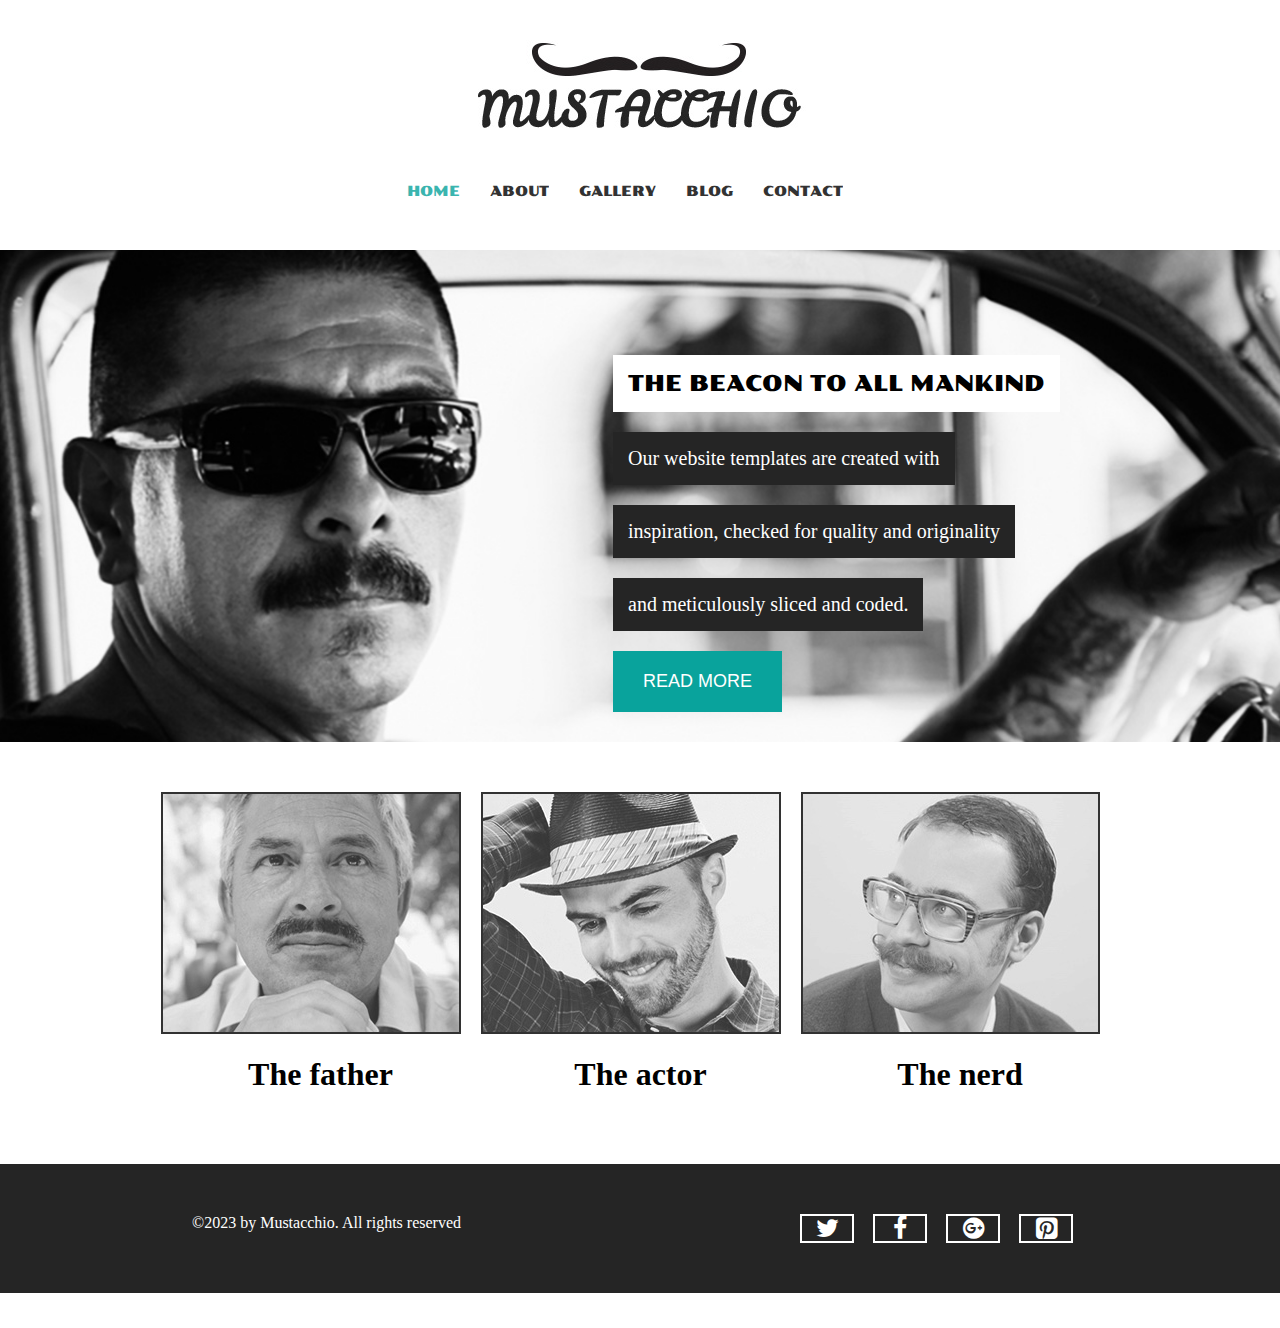
<file: index.html>
<!DOCTYPE html>
<html>
<head>
<link href="https://fonts.googleapis.com/css2?family=Poller+One&display=swap" rel="stylesheet">
  <link rel="stylesheet" href="font-awesome/css/font-awesome.min.css">
  <title> Mustache Enthusiast </title>
  <link rel="stylesheet" href="styles/header.css">
  <link rel="stylesheet" href="styles/Mustache.css">
  <link rel="stylesheet" href="styles/footer.css">
</head>
<body>
  <div class="container">
    <div class="header">
      <div class="header-container">
        <div class="logo">
          <a href="#"><img src="images/logo.jpg" alt="logo"></a>
        </div>
        <div class="menu">
          <a href="index.html" class="active poller-one-regular">home</a>
          <a href="about.html" class="poller-one-regular">about</a>
          <a href="gallery.html" class="poller-one-regular">gallery</a>
          <a href="blog.html" class="poller-one-regular">blog</a>
          <a href="contact.html" class="poller-one-regular">contact</a>
        </div>
      </div>
    </div>
      <div class="content-image">
        <img src="images/firstimage.jpg" alt="firstimage">
        <div class="content-text">
            <div id="black-text" class="poller-one-regular">the beacon to all mankind</div>
          <div id="text-container">
            <div class="">Our website templates are created with</div>
          </div>
          <div id="text-container2">
            <div class="white-text">inspiration, checked for quality and originality</div>
          </div>
          <div id="text-container3">
            <div class="white-text">and meticulously sliced and coded.</div>
          </div>
          <button>read more</button>
        </div>
      </div>
      <div class="images-container">
        <div id="father">
          <a href="gallery.html"><img id="img" src="images/secondimage.jpg" alt="secondimage"></a>
          <h1> The father </h1>
        </div>
        <div id="actor">
          <a href="gallery.html"><img id="img" src="images/thirdimage.jpg" alt="thirdimage"></a>
          <h1> The actor </h1>
        </div>
        <div id="nerd">
          <a href="gallery.html"><img id="img" src="images/fourthimage.jpg" alt="fourthimage"></a>
          <h1> The nerd </h1>
        </div>
      </div>
      <div class="images-container">
     </div>
    <footer>
    <div class="bottom">
      <div><span>©2023 by Mustacchio. All rights reserved</span></div>
      <div class="icons">
        <a href="#"><i class="fa fa-twitter" aria-hidden="true"></i></a>
        <a href="#"><i class="fa fa-facebook" aria-hidden="true"></i></a>
        <a href="#"><i class="fa fa-google-plus-official" aria-hidden="true"></i></a>
        <a href="#"><i class="fa fa-pinterest-square" aria-hidden="true"></i></a>
      </div>
    </div>
  </footer>
  </div>
</body>
</html>
</file>
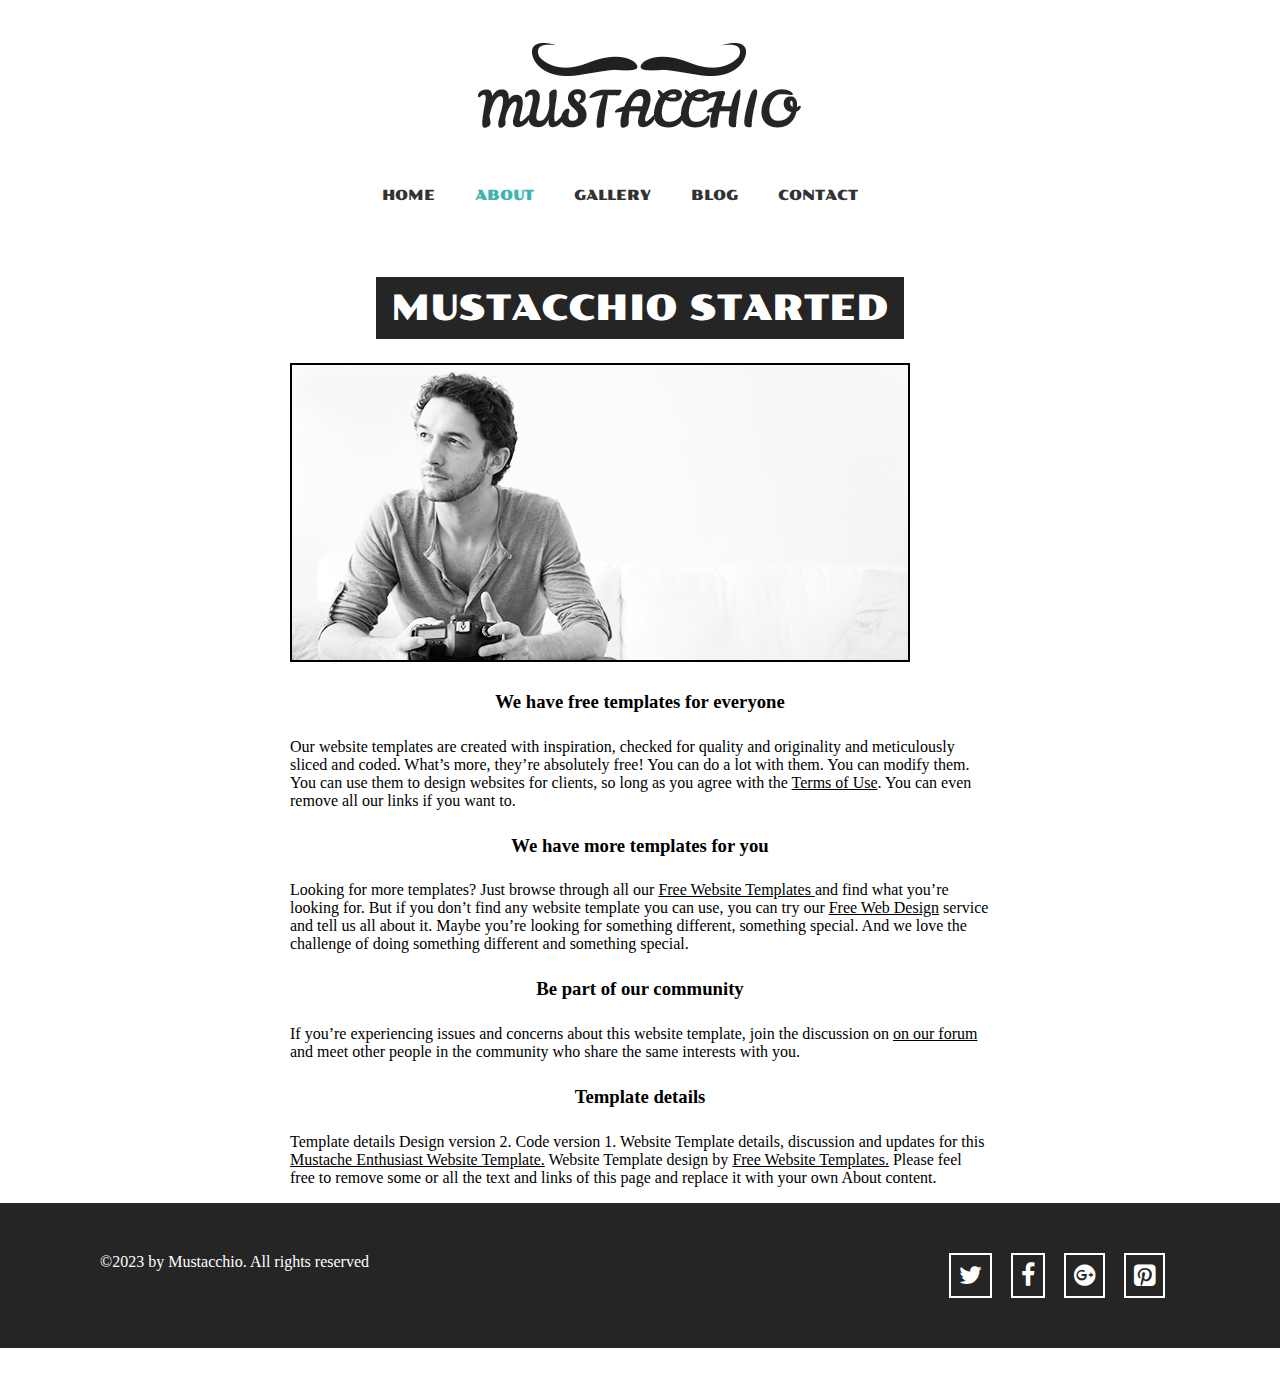
<file: about.html>
<!DOCTYPE html>
<html>
<head>
  <link href="https://fonts.googleapis.com/css2?family=Poller+One&display=swap" rel="stylesheet">
  <link rel="stylesheet" href="font-awesome/css/font-awesome.min.css">
  <title>Mustache Enthusiast</title>
  <link rel="stylesheet" href="styles/header.css">
  <link rel="stylesheet" href="styles/about.css">
  <link re="stylesheet" href="styles/footer.css">
</head>
<body>
  <div class="container">
    <div class="header">
      <div class="header-container">
        <div class="logo">
          <a href="#"><img src="images/logo.jpg" alt="logo"></a>
        </div>
        <div class="menu">
          <a href="index.html" class="poller-one-regular">home</a>
          <a href="about.html" class="active poller-one-regular">about</a>
          <a href="gallery.html" class="poller-one-regular">gallery</a>
          <a href="blog.html" class="poller-one-regular">blog</a>
          <a href="contact.html" class="poller-one-regular">contact</a>
        </div>
      </div>
    </div>
    <div class="main-content-about">
       <div class="about-content">
         <div id="title">
           <h1 class="poller-one-regular">Mustacchio started</h1>
         </div>
         <div class="image-container">
           <img src="images/randomboy.jpg" alt="thisisarandomboy">
         </div>
         <div class="content-text">
           <h4>We have free templates for everyone</h4>
           <p>Our website templates are created with inspiration, checked for quality and originality and meticulously sliced and coded. What’s more, they’re absolutely free! You can do a lot with them. You can modify them. You can use them to design websites for clients, so long as you agree with the <a href="">Terms of Use</a>. You can even remove all our links if you want to. </p>
           <h4>We have more templates for you</h4>
           <p>Looking for more templates? Just browse through all our <a href="">Free Website Templates </a> and find what you’re looking for. But if you don’t find any website template you can use, you can try our <a href="">Free Web Design</a> service and tell us all about it. Maybe you’re looking for something different, something special. And we love the challenge of doing something different and something special.</p>
           <h4>Be part of our community</h4>
           <p>If you’re experiencing issues and concerns about this website template, join the discussion on <a href="">on our forum</a> and meet other people in the community who share the same interests with you.</p>
           <h4> Template details</h4>
           <p>Template details
Design version 2. Code version 1. Website Template details, discussion and updates for this <a href="">Mustache Enthusiast Website Template.</a> Website Template design by <a href="">Free Website Templates.</a> Please feel free to remove some or all the text and links of this page and replace it with your own About content.</p>
         </div>
       </div>
    </div>
       <footer>
       <div class="bottom">
         <div> ©2023 by Mustacchio. All rights reserved </div>
         <div class="icons">
           <a href="#"><i class="fa fa-twitter" aria-hidden="true"></i></a>
           <a href="#"><i class="fa fa-facebook" aria-hidden="true"></i></a>
           <a href="#"><i class="fa fa-google-plus-official" aria-hidden="true"></i></a>
           <a href="#"><i class="fa fa-pinterest-square" aria-hidden="true"></i></a>
         </div>
       </div>
     </footer>
  </div>
</body>
</html>
</file>
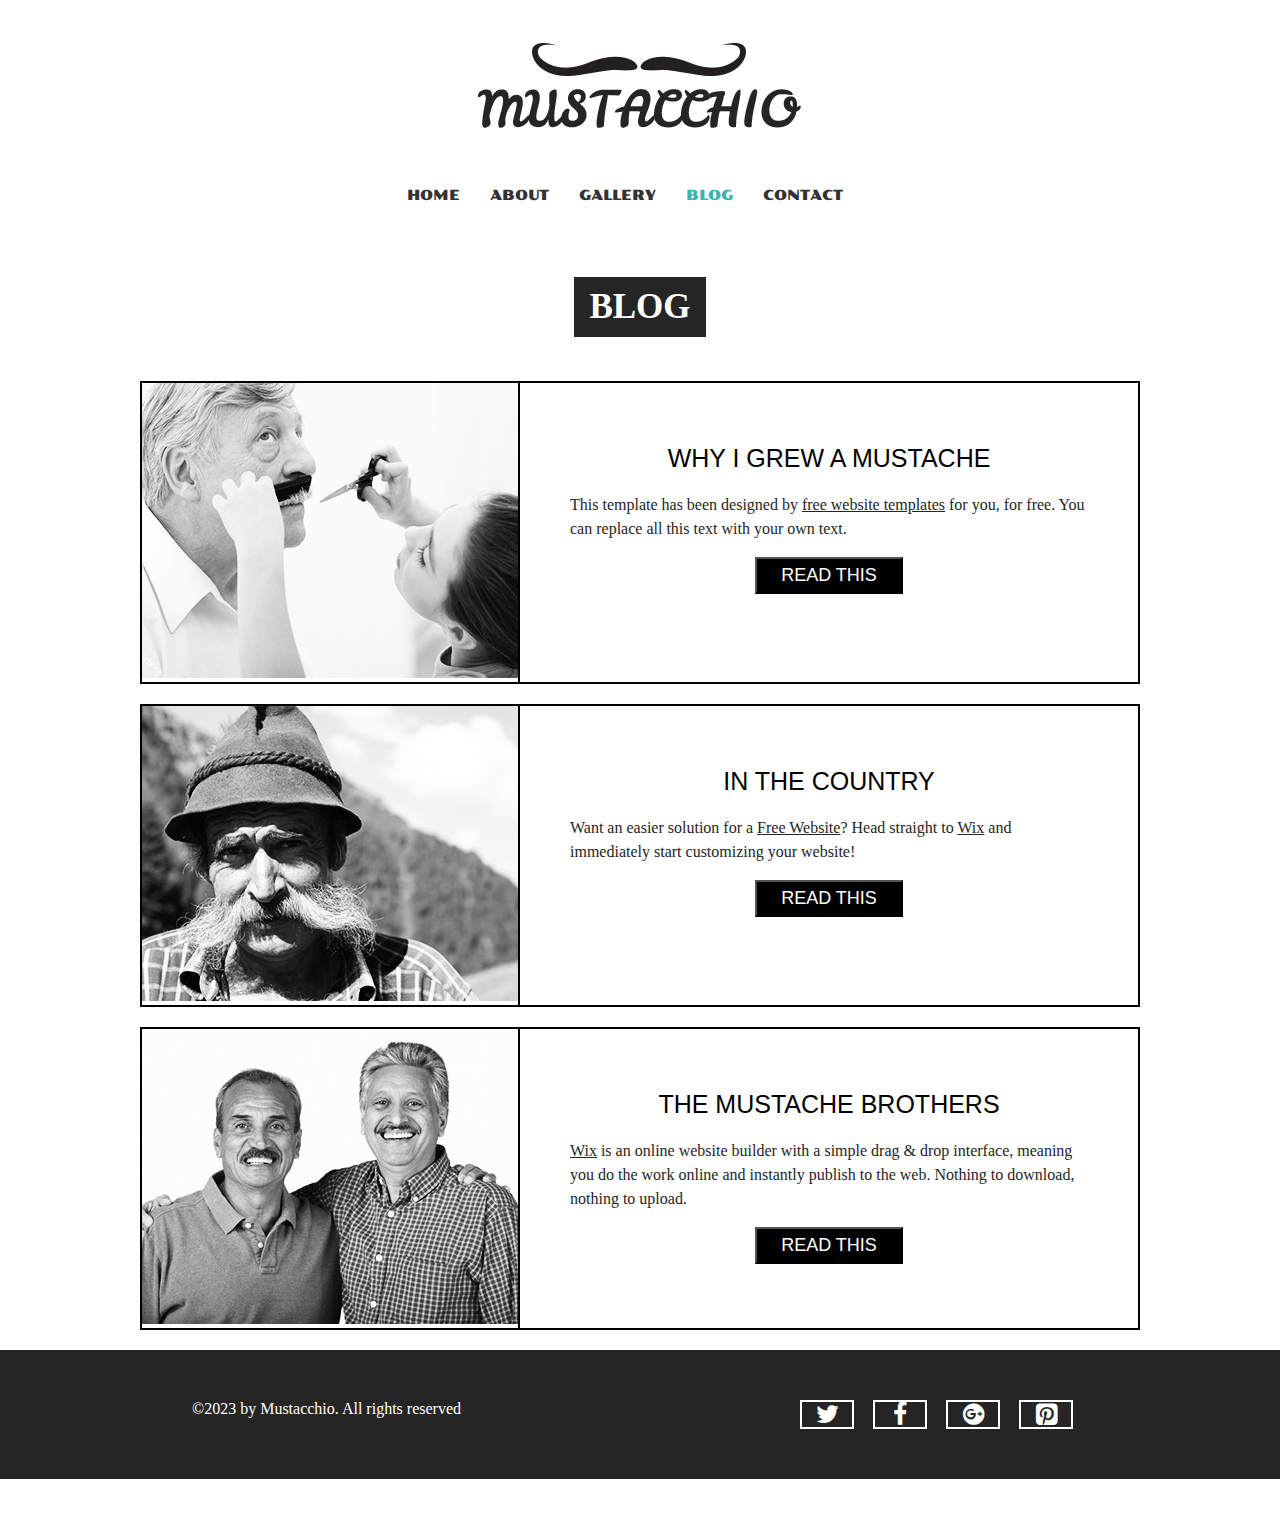
<file: blog.html>
<!DOCTYPE html>
<html>
<head>
  <link href="https://fonts.googleapis.com/css2?family=Poller+One&display=swap" rel="stylesheet">
  <link rel="stylesheet" href="font-awesome/css/font-awesome.min.css">
  <title>Mustache Enthusiast - blog</title>
  <link rel="stylesheet" href="styles/header.css">
  <link rel="stylesheet" href="styles/blog.css">
  <link rel="stylesheet" href="styles/footer.css">
</head>
<body>
  <div class="container">
    <div class="header">
      <div class="container-header">
        <div class="logo">
          <a href="index.html"><img src="images/logo.jpg" alt="logo"></a>
        </div>
        <div class="menu">
          <a href="index.html" class="poller-one-regular">home</a>
          <a href="about.html" class="poller-one-regular">about</a>
          <a href="gallery.html" class="poller-one-regular">gallery</a>
          <a href="blog.html" class="active poller-one-regular">blog</a>
          <a href="contact.html" class="poller-one-regular">contact</a>
        </div>
      </div>
    </div>
    <div class="main-contents">
      <div class="content-container">
        <div id="title">
          <h1 id="blog">blog</h1>
        </div>
        <div class="contents">
          <div class="card1">
             <a href="blogsinglepost.html"><img src="images/blog/cutting-mustache.jpg" alt="mustache"></a>
             <div class="cards-content">
              <h2>why I grew a mustache</h2>
              <p>This template has been designed by <a href="#">free website templates</a> for you, for free. You can replace all this text with your own text.</p>
              <div class="button-container">
                <button href="blogsinglepost.html">read this</button>
              </div>
            </div>
          </div>
          <div class="card2">
            <a href="blogsinglepost.html"><img src="images/blog/in-the-country.jpg" alt="country"></a>
             <div class="cards-content">
               <h2>In the country</h2>
               <p>Want an easier solution for a <a href="#">Free Website</a>? Head straight to <a href="#">Wix</a> and immediately start customizing your website!</p>
               <div class="button-container">
                 <button href="blogsinglepost.html">read this</button>
               </div>
             </div>
           </div>
          <div class="card3">
            <a href="blogsinglepost.html"><img src="images/blog/mustache-brothers.jpg" alt=""></a>
            <div class="cards-content3">
              <h2>the mustache brothers</h2>
              <p><a href="#">Wix</a> is an online website builder with a simple drag & drop interface, meaning you do the work online and instantly publish to the web. Nothing to download, nothing to upload.</p>
              <div class="button-container">
                <button href="blogsinglepost.html">read this</button>
              </div>
            </div>
          </div>
          </div>
        </div>
      </div>
    </div>
  </div>
  <footer>
    <div class="bottom">
      <div><span>©2023 by Mustacchio. All rights reserved</span></div>
      <div class="icons">
        <a href="#"><i class="fa fa-twitter" aria-hidden="true"></i></a>
        <a href="#"><i class="fa fa-facebook" aria-hidden="true"></i></a>
        <a href="#"><i class="fa fa-google-plus-official" aria-hidden="true"></i></a>
        <a href="#"><i class="fa fa-pinterest-square" aria-hidden="true"></i></a>
      </div>
    </div>
  </footer>
</body>
</html>
</file>
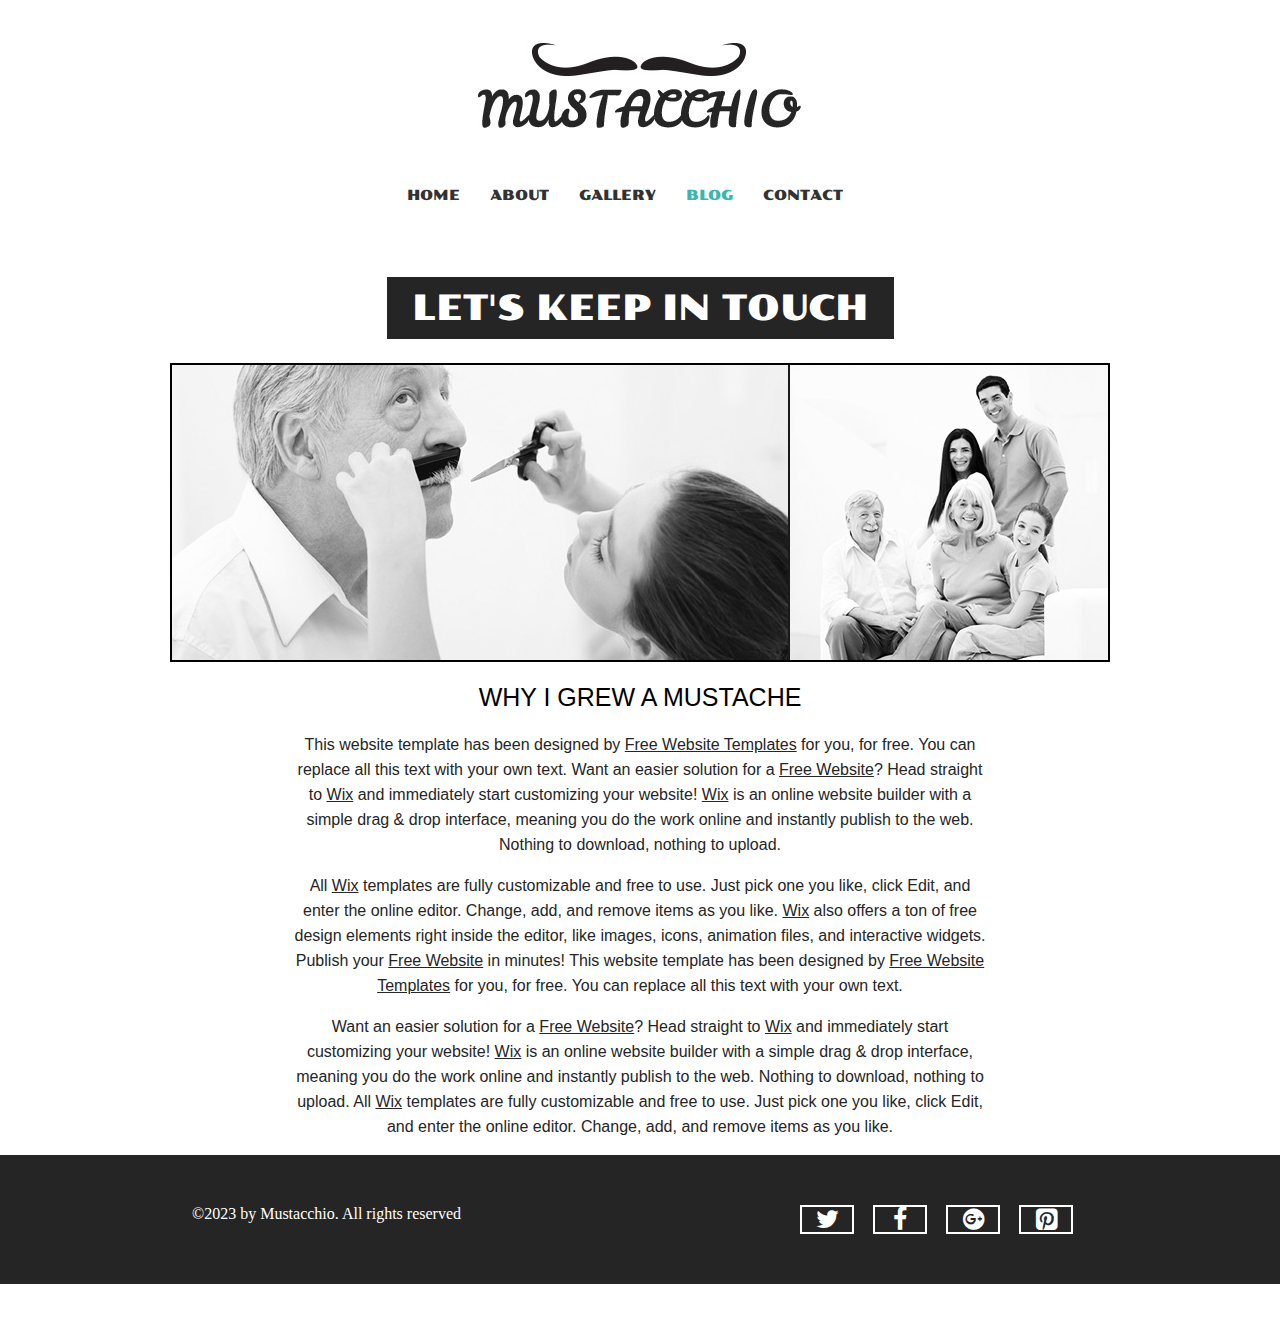
<file: blogsinglepost.html>
<!DOCTYPE html>
<html>
<head>
  <title> Mustache Enthusiast - Blog single post</title>
  <link href="https://fonts.googleapis.com/css2?family=Poller
+One&display=swap" rel="stylesheet">
  <link rel="stylesheet" href="font-awesome/css/font-awesome.min.css">
  <link rel="stylesheet" href="styles/header.css">
  <link rel="stylesheet" href="styles/blogsinglepost.css">
  <link rel="stylesheet" href="styles/footer.css">
</head>
<body>
  <div class="header">
    <div class="header-container">
      <div class="logo">
        <a href="index.html"><img src="images/logo.jpg" alt="logo"></a>
      </div>
      <div class="menu">
        <a href="index.html" class="poller-one-regular">home</a>
        <a href="about.html" class="poller-one-regular">about</a>
        <a href="gallery.html" class="poller-one-regular">gallery</a>
        <a href="blog.html" class="active poller-one-regular">blog</a>
        <a href="contact.html" class="poller-one-regular">contact</a>
      </div>
    </div>
  </div>
  <div class="main-content">
    <div class="main-content-about">
      <div id="title">
        <h1 class="poller-one-regular">let's keep in touch</h1>
	  </div>
      <div class="image-container">
        <img src="images/blog/grew-a-mustache.jpg" alt="family">
      </div>
      <div class="content-container">
        <h2 class="poller-one-regular">why I grew a mustache</h2>
        <p>This website template has been designed by <a href="#">Free Website Templates</a> for you, for free. You can replace all this text with your own text. Want an easier solution for a <a href="#">Free Website</a>? Head straight to <a href="#">Wix</a> and immediately start customizing your website! <a href="">Wix</a> is an online website builder with a simple drag & drop interface, meaning you do the work online and instantly publish to the web. Nothing to download, nothing to upload.</p>
        <p class="center">All <a href="#">Wix</a> templates are fully customizable and free to use. Just pick one you like, click Edit, and enter the online editor. Change, add, and remove items as you like. <a href="#">Wix</a> also offers a ton of free design elements right inside the editor, like images, icons, animation files, and interactive widgets. Publish your <a href="#">Free Website</a> in minutes! This website template has been designed by <a href="#">Free Website Templates</a> for you, for free. You can replace all this text with your own text.</p>
        <p>Want an easier solution for a <a href="#">Free Website</a>? Head straight to <a href="#">Wix</a> and immediately start customizing your website! <a href="#">Wix</a> is an online website builder with a simple drag & drop interface, meaning you do the work online and instantly publish to the web. Nothing to download, nothing to upload. All <a href="#">Wix</a> templates are fully customizable and free to use. Just pick one you like, click Edit, and enter the online editor. Change, add, and remove items as you like.</p>
      </div>
    </div>
  </div>
  <footer>
    <div class="bottom">
      <div><span>©2023 by Mustacchio. All rights reserved</span></div>
      <div class="icons">
        <a href="#"><i class="fa fa-twitter" aria-hidden="true"></i></a>
        <a href="#"><i class="fa fa-facebook" aria-hidden="true"></i></a>
        <a href="#"><i class="fa fa-google-plus-official" aria-hidden="true"></i></a>
        <a href="#"><i class="fa fa-pinterest-square" aria-hidden="true"></i></a>
      </div>
    </div>
  </footer>
  </div>
</body>
</html>
</file>
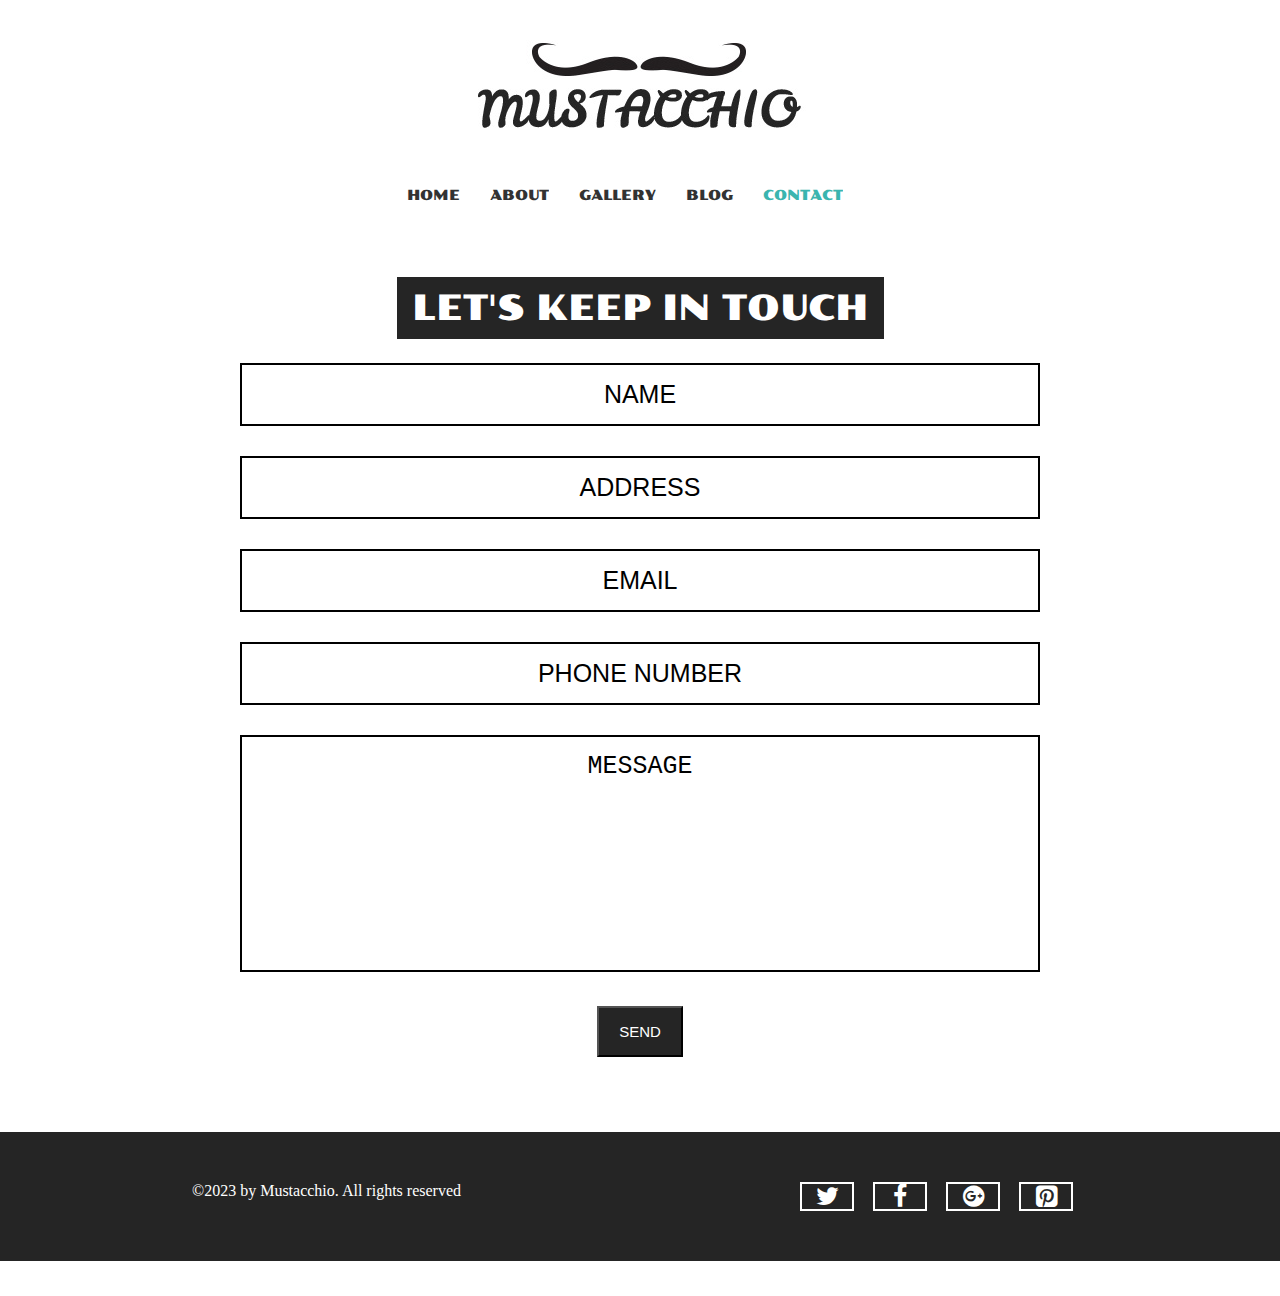
<file: contact.html>
<!DOCTYPE html>
<html>
<head>
  <title> Mustache Enthusiast - Contact</title>
  <link href="https://fonts.googleapis.com/css2?family=Poller
+One&display=swap" rel="stylesheet">
  <link rel="stylesheet" href="font-awesome/css/font-awesome.min.css">
  <link rel="stylesheet" href="styles/header.css">
  <link rel="stylesheet" href="styles/contact.css">
  <link rel="stylesheet" href="styles/footer.css">
</head>
<body>
  <div class="header">
    <div class="header-container">
      <div class="logo">
        <a href="index.html"><img src="images/logo.jpg" alt="logo"></a>
      </div>
      <div class="menu">
        <a href="index.html" class="poller-one-regular">home</a>
        <a href="about.html" class="poller-one-regular">about</a>
        <a href="gallery.html" class="poller-one-regular">gallery</a>
        <a href="blog.html" class="poller-one-regular">blog</a>
        <a href="contact.html" class="active poller-one-regular">contact</a>
      </div>
    </div>
  </div>
    <div class="main-content">
      <div class="main-content-about">
        <div class="about-content">
          <div id="title">
            <h1 class="poller-one-regular">let's keep in touch</div>
          </div>
          <form class="text-container">
            <div class="text1">
              <input type="text" value="name">
            </div>
            <div class="text2">
              <input type="text" value="address">
            </div>
            <div class="text3">
              <input type="text" value="email">
            </div>
            <div class="text4">
              <input type="text" value="phone number">
            </div>
            <div class="text5">
              <textarea cols="50" rows="7">message</textarea>
            </div>
            <div class="button-container">
              <button>send</button>
            </div>
          </form>
        </div>
      </div>
      <footer>
    <div class="bottom">
      <div><span>©2023 by Mustacchio. All rights reserved</span></div>
      <div class="icons">
        <a href="#"><i class="fa fa-twitter" aria-hidden="true"></i></a>
        <a href="#"><i class="fa fa-facebook" aria-hidden="true"></i></a>
        <a href="#"><i class="fa fa-google-plus-official" aria-hidden="true"></i></a>
        <a href="#"><i class="fa fa-pinterest-square" aria-hidden="true"></i></a>
      </div>
    </div>
  </footer>
    </div>
</body>
</html>
</file>
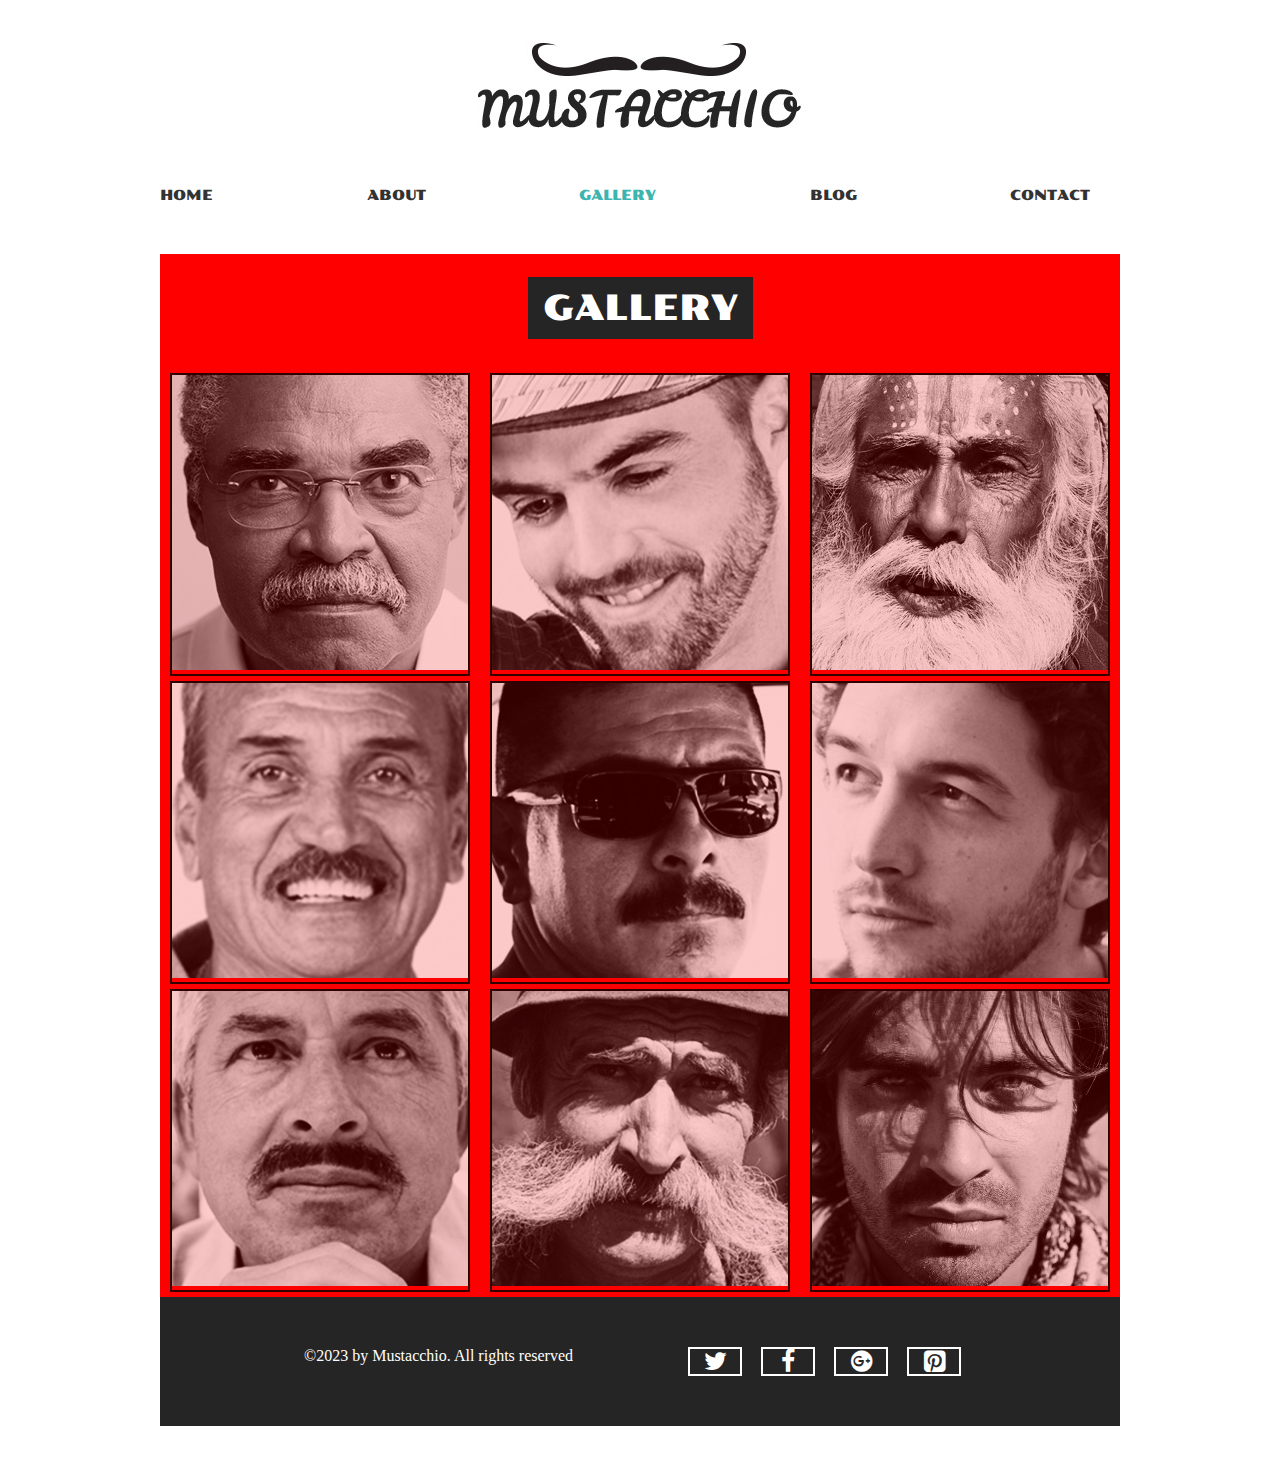
<file: gallery.html>
<!DOCTYPE html>
<html>
<head>
  <link href="https://fonts.googleapis.com/css2?family=Poller+One&display=swap" rel="stylesheet">
  <link rel="stylesheet" href="font-awesome/css/font-awesome.min.css">
  <title>Mustache Enthusiast - gallery</title>
  <link rel="stylesheet" href="styles/header.css">
  <!-- <link rel="stylesheet" href="styles/Mustache.css">-->
  <link rel="stylesheet" href="styles/gallery.css">
  <link rel="stylesheet" href="styles/footer.css">
</head>
<body>
  <div class="container-gallery">
    <div class="header">
      <div class="header-container">
        <div class="logo">
          <a href="index.html"><img src="images/logo.jpg" alt="logo"></a>
        </div>
        <div class="menu">
          <a href="index.html" class="poller-one-regular">home</a>
          <a href="about.html" class="poller-one-regular">about</a>
          <a href="gallery.html" class="active poller-one-regular">gallery</a>
          <a href="blog.html" class="poller-one-regular">blog</a>
          <a href="contact.html" class="poller-one-regular">contact</a>
        </div>
        <div class="main-content-about">
          <div class="about-content">
            <div id="title">
              <h1 class="poller-one-regular">gallery</h1>
            </div>
          </div>
		  <div class="images-container">
        <div class="col1">
          <div id="img">
            <a href="singlepost.html"><img src="images/gallery/mustache1.jpg" alt="secondimage"></a>
          </div>
          <div id="img">
            <a href="singlepost.html"><img src="images/gallery/mustache4.jpg" alt="fifthimage"></a>
          </div>
          <div id="img">
            <a href="singlepost.html"><img src="images/gallery/mustache7.jpg" alt="eightimage"></a>
          </div>
        </div>
        <div class="col2">
          <div id="img">
            <a href="singlepost.html"><img src="images/gallery/mustache2.jpg" alt="thirdimage"></a>
          </div>
          <div id="img">
            <a href="singlepost.html"><img src="images/gallery/mustache5.jpg" alt="sixthimage"></a>
          </div>
          <div id="img">
            <a href="singlepost.html"><img src="images/gallery/mustache8.jpg" alt="ninthimage"></a>
          </div>
        </div>
        <div class="col3">
          <div id="img">
            <img src="images/gallery/mustache3.jpg" alt="thirdimage">
          </div>
          <div id="img">
            <img src="images/gallery/mustache6.jpg" alt="seventhimage">
          </div>
          <div id="img">
            <img src="images/gallery/mustache9.jpg" alt="tenthimg">
          </div>
        </div>
    </div>
    </div>
     <footer>
       <div class="bottom">
         <div> ©2023 by Mustacchio. All rights reserved </div>
         <div class="icons">
           <a href="#"><i class="fa fa-twitter" aria-hidden="true"></i></a>
           <a href="#"><i class="fa fa-facebook" aria-hidden="true"></i></a>
           <a href="#"><i class="fa fa-google-plus-official" aria-hidden="true"></i></a>
           <a href="#"><i class="fa fa-pinterest-square" aria-hidden="true"></i></a>
         </div>
       </div>
     </footer>
  </div>
</body>
</file>
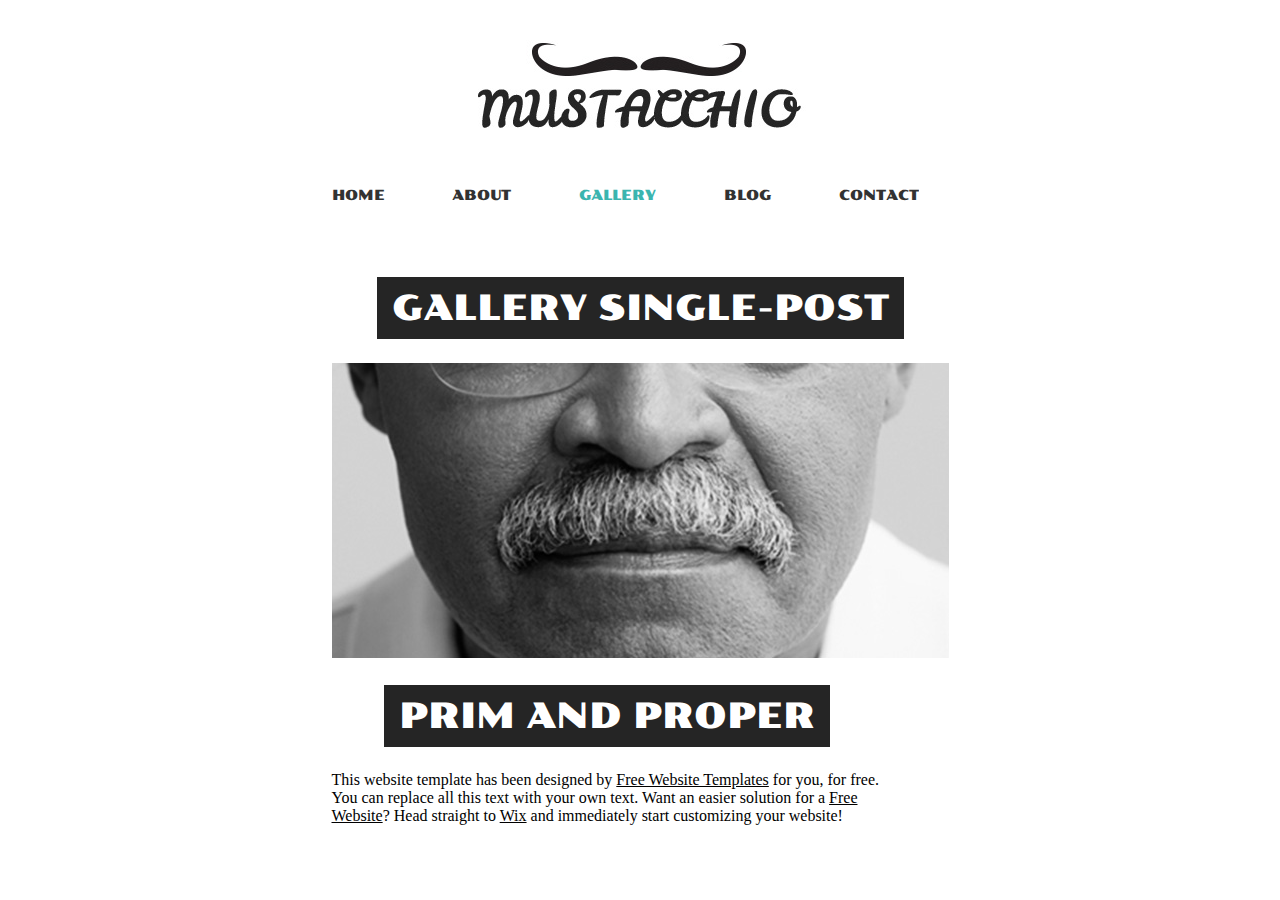
<file: singlepost.html>
<!DOCTYPE html>
<html>
<head>
  <title> gallery- single post</title>
  <link href="https://fonts.googleapis.com/css2?family=Poller+One&display=swap" rel="stylesheet">
  <link rel="stylesheet" href="font-awesome/css/font-awesome.min.css">
  <link rel="stylesheet" href="styles/header.css">
  <link rel="stylesheet" href="styles/singlepost.css">
  <link rel="stylesheet" href="styles/footer.css">
</head>
<body>
  <div class="header">
    <div class="header-container">
      <div class="logo">
        <a href="'index.html"><img src="images/logo.jpg" alt="logo"></a>
      </div>
      <div class="menu">
        <a href="index.html" class="poller-one-regular">home</a>
        <a href="about.html" class="poller-one-regular">about</a>
        <a href="gallery.html" class="active poller-one-regular">gallery</a>
        <a href="blog.html" class="poller-one-regular">blog</a>
        <a href="contact.html" class="poller-one-regular">contact</a>
      </div>
      <div class="main-content">
        <div class="main-content-about">
          <div class="about-content">
            <div id="title">
              <h1 class="poller-one-regular">gallery single-post</h1>
            </div>
          </div>
        </div>
        <div class="image-container">
          <img src="images/prim-and-proper.jpg" alt="nice">
        </div>
        <div class="about-content2">
          <div class="contents">
            <div id="title">
              <h1 class="poller-one-regular">prim and proper</h1>
            </div>
            <span>This website template has been designed by <a href="#">Free Website Templates</a> for you, for free. You can replace all this text with your own text. Want an easier solution for a <a href="#">Free Website</a>? Head straight to <a href="#">Wix</a> and immediately start customizing your website!</span>
          </div>
        </div>
      </div>
    </div>
  </div>
</body>
</html>
</file>
<file: styles/header.css>
body{
margin: 0px;
}
.poller-one-regular {
  font-family: "Poller One", sans-serif;
  font-weight: 400;
  font-style: normal;
}

.header{
display: flex;
align-items: center;
justify-content: center;
}
.logo{
display: flex;
justify-content: center;
padding-top: 40px;
}
.menu{
display: flex;
align-items: center;
justify-content: space-between;
padding: 50px 0px;
}
.menu a{
text-decoration: none;
color: black;
margin-right: 30px;
font-size: 25px;
text-transform: uppercase;
font-size: 14px;
opacity: 0.8;
}
.menu a:hover{
color: #09a39c;
}
.menu a.active{
color: #09a39c;
}
</file>
<file: styles/Mustache.css>
.content-image{
position: relative;
}
.content-text{
position: absolute;
top: 15px;
right: 20px;
margin-right: 200px;
margin-top: 90px;
}
#black-text{
background: white;
font-size: 22px;
text-transform: uppercase;
padding: 15px; 
}
#text-container, #text-container2, #text-container3{
display: flex;
margin-top: 20px;
}
#text-container div, #text-container2 div, #text-container3 div{
background: #252525;
color: white;
font-size: 20px;
padding: 15px;
}
button{
font-size: 18px;
background-color: #09a39c;
border: none;
color: white;
padding: 20px 30px;
text-transform: uppercase;
margin-top: 20px;
}
img{
display: block;
max-width: 100%;
}
.images-container{
display: flex;
align-items: center;
justify-content: center;
margin-top: 50px;
}
.images-container h1{
text-align: center;
}
#img{
margin-right: 20px;
border: 2px solid black;
opacity: 0.8;
}
.images-container2 img{
display: flex;
}
#father:hover img, #actor:hover img, #nerd:hover img{
opacity: 1;
}
</file>
<file: styles/footer.css>
footer{
display: flex;
justify-content: center;
background: #252525;
margin-bottom: 35px;
}
.bottom{
color: white;
text-align: left;
width: 70%;
display: flex;
justify-content: space-between;
padding: 50px 0px;
}
.fa{
font-size: 25px;
margin-right: 15px;
border: 2px solid white;
width: 50px;
text-align: center;
}
a .fa{
color: white;
font-size: 25px;
margin-right: 15px;
border: 2px solid white;
}
a .fa{
color: white;
background-color: #252525;
}
.fa:hover{
color: black;
background-color: white;
};
}
.fa:hover{
color: black;
background-color: white;
}
</file>
<file: styles/about.css>
.poller-one-regular {
  font-family: "Poller One", sans-serif;
  font-weight: 400;
  font-style: normal;
}
.logo{
display: flex;
justify-content: center;
padding-top: 40px;
}
.menu{
display: flex;
align-items: center;
justify-content: center;
padding: 50px 0px;
}
.menu a{
text-decoration: none;
color: black;
margin-right: 40px;
text-transform: uppercase;
font-size: 14px;
opacity: 0.8;
}
.menu a:hover{
color: #09a39c;
}
.menu a.active{
color: #09a39c;
}
.main-content-about{
/* display: flex;
justify-content: center; */
width: 700px;
margin: 0px auto;
}
#title{
display: flex;
justify-content: center;
}
h1{
text-align: center;
font-size: 35px;
background: #252525;
text-transform: uppercase;
color: white;
padding: 10px 15px;
}
.image-container img{
border: 2px solid black;
}
.content-text h4{
text-align: center;
font-size: 1.17em;
}
.content-text a{
color: black;
}
footer{
display: flex;
}
.bottom{
color: white;
background: #252525;
justify-content: center;
text-align: left;
width: 100%;
margin-bottom: 45px;
display: flex;
justify-content: space-between;
padding: 50px 100px;
}
.fa{
font-size: 25px;
margin-right: 15px;
border: 2px solid white;
padding: 8px;
}
a .fa{
color: white;
background-color: .fa{
font-size: 25px;
margin-right: 15px;
border: 2px solid white;
padding: 8px;
}
a .fa{
color: white;
background-color: #252525;
}
.fa:hover{
color: black;
background-color: white;
};
}
.fa:hover{
color: black;
background-color: white;
}
</file>
<file: styles/blog.css>
body{
margin: 0px;
}
.poller-one-regular {
  font-family: "Poller One", sans-serif;
  font-weight: 400;
  font-style: normal;
}
.main-contents{
display: flex;
justify-content: center;
}
.content-container{
width: 1000px;
}
#title{
display: flex;
justify-content: center;
}
h1#blog{
text-align: center;
font-size: 35px;
background: #252525;
text-transform: uppercase;
color: white;
padding: 10px 15px;
}
.card1, .card2, .card3{
display: flex;
border: 2px solid black;
margin: 20px 0px;
}
.cards-content, .cards-content2, .cards-content3{
padding: 40px 50px;
border-left: 2px solid black;
}
h2{
text-transform: uppercase;
font-family: "Arial Black", Gadget, sans-serif;
font-size: 25px;
font-weight: normal;
text-align: center;
}
p{
color: #252525;
line-height: 24px;
}
p a{
color: #252525;
}
.button-container{
display: flex;
justify-content: center;
}
button{
background-color: black;
color: white;
font-family: "Arial Black", Gadget, sans-serif;
text-transform: uppercase;
font-size: 18px;
font-weight: normal;
padding: 6px 24px;
}
button:hover{
background-color: white;
color: black;
}
</file>
<file: styles/blogsinglepost.css>
.main-content{
	display: flex;
	justify-content: center;
}
.main-content-about{
	width: 700px;
}
#title{
	display: flex;
	justify-content: center;
}
#title h1{
	color: white;
	background-color: #252525;
	text-transform: uppercase;
	font-size: 35px;
	padding: 10px 25px;
}
.image-container{
	display: flex;
	justify-content: center;
}
.image-container img{
	border: 2px solid black;	
}
.content-container h2{
	text-align: center;
	font-size: 25px;
	font-family: "Arial Black", Gadget, sans-serif;
	text-transform: uppercase;
}
.content-container p{
	line-height: 25px;
	color: #252525;
	font-family: Arial, Helvetica, sans-serif;
	font-weight: normal:
	font-size: 14px;
	text-align: center;
}
.content-container p a{
	color: #252525;
}
.content-container p a:hover{
	color: #898989;
}
</file>
<file: styles/contact.css>
.main-content{
display: flex;
justify-content: center;
}
.main-content-about{
width: 800px;
}
#title{
display: flex;
justify-content: center;
}
h1{
text-align: center;
font-size: 35px;
background: #252525;
text-transform: uppercase;
color: white;
padding: 10px 15px;
}
.text1, .text2, .text3, .text4, .text5{
margin-bottom: 30px;
}
input, textarea{
font-size: 25px;
padding: 15px 30px;
width: 100%;
box-sizing: border-box;
text-align: center;
text-transform: uppercase;
outline: none;
border: 2px solid black;
}
textarea{
resize: none;
}
.button-container{
display: flex;
justify-content: center;
margin: 0px 0px 75px 0px;
}
button{
background: #252525;
color: white;
font-size: 15px;
text-transform: uppercase;
padding: 15px 20px;
font-family: "Arial Black", Gadget, sans-serif;
}
button:hover{
background: white;
color: #252525;
cursor: pointer;
}
</file>
<file: styles/gallery.css>
.main-content-about{
	background: red;
}

#title{
display: flex;
justify-content: center;
}
h1{
text-align: center;
font-size: 35px;
background: #252525;
text-transform: uppercase;
color: white;
padding: 10px 15px;
}
.images-container{
display: flex;
align-items: center;
justify-content: center;
margin-top: 5px;
}
#img{
border: 2px solid black;
margin: 5px 10px;
opacity: 0.8;
}
#img img:hover{
opacity: 1;
cursor: pointer;
}
</file>
<file: styles/singlepost.css>
#title{
display: flex;
justify-content: center;
}
h1{
text-align: center;
font-size: 35px;
background: #252525;
text-transform: uppercase;
color: white;
padding: 10px 15px;
}
.images-container{
display: flex;
align-items: center;
justify-content: center;
margin-top: 5px;
}
.images-container img{
border: 2px solid black;
}
#img{
border: 2px solid black;
margin: 5px 10px;
opacity: 0.8;
}
#img img:hover{
opacity: 1;
cursor: pointer;
}
.about-contents{
display: flex;
justify-content: center;
align-items: center;
}
.about-content2 a{
color: black;
}
.contents{
width: 550px;
}
span{
text-align: center;
}
}
.fa{
font-size: 25px;
margin-right: 15px;
border: 2px solid white;
padding: 8px;
}
a .fa{
color: white;
background-color: .fa{
font-size: 25px;
margin-right: 15px;
border: 2px solid white;
padding: 8px;
}
a .fa{
color: white;
background-color: #252525;
}
.fa:hover{
color: black;
background-color: white;
};
}
.fa:hover{
color: black;
background-color: white;
}
</file>
